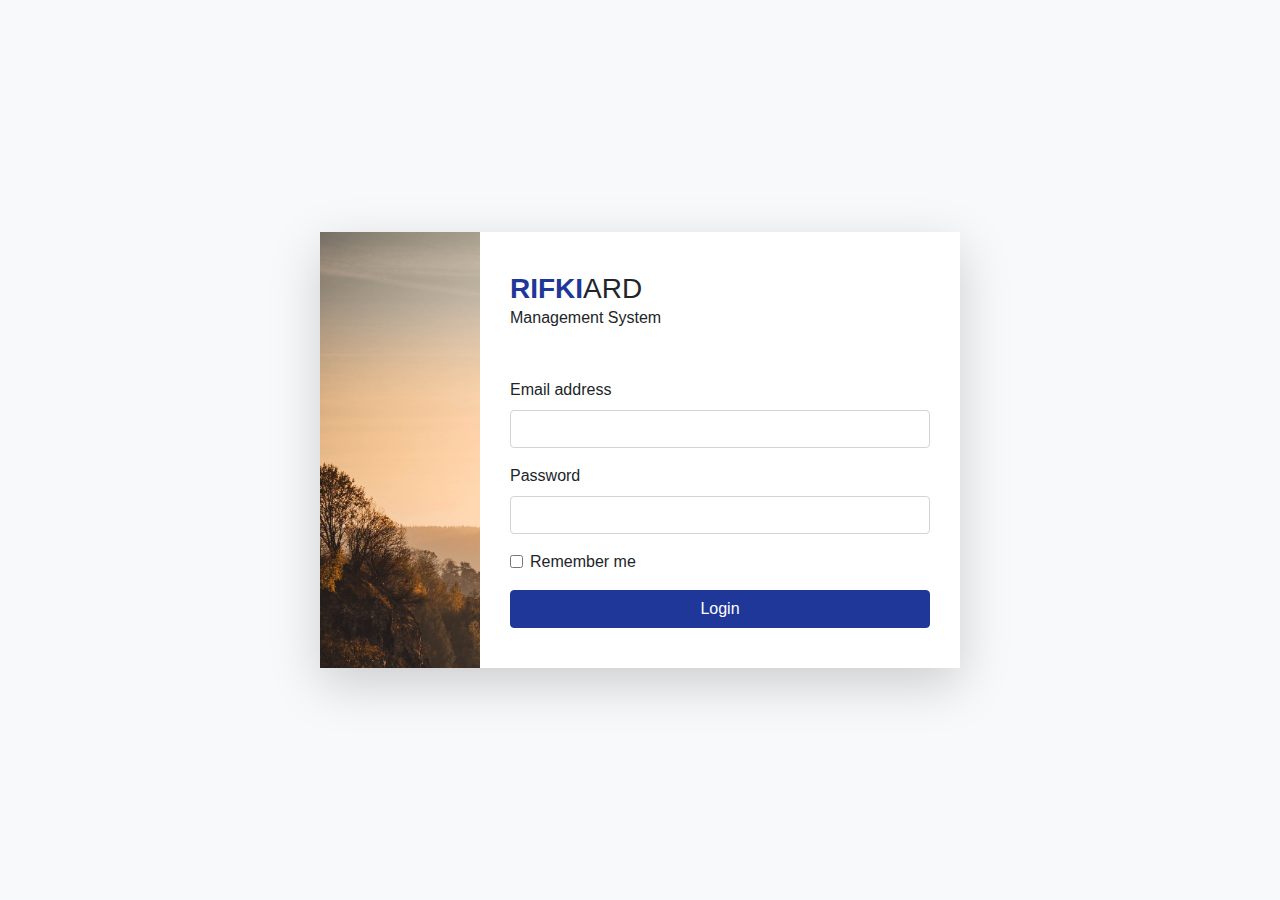
<file: login.html>
<!DOCTYPE html>
<html lang="en">

<head>
    <meta charset="UTF-8">
    <meta name="viewport" content="width=device-width, initial-scale=1.0">
    <title>Document</title>
    <link rel="stylesheet" href="assets/css/main.css">
</head>

<body class="auth">
    <div class="justify-content-center align-items-center h-100 d-flex">
        <div class="login-wrapper shadow-lg">
            <div class="login-image">
            </div>
            <div class="login-inner">
                <!-- <div class="alert alert-danger alert-slide rounded-0">E-mail atau password salah</div> -->
                <div class="login-content">
                    <h3 class="mb-0"><b class="text-primary">RIFKI</b>ARD</h3>
                    <p class="mb-5">Management System</p>
                    <form class="my-validate" autocomplete="off">
                        <div class="form-group form-group-default">
                            <label for="email">Email address</label>
                            <input type="email" name="email" class="form-control" id="email" required>
                        </div>
                        <div class="form-group form-group-default">
                            <label for="password">Password</label>
                            <input type="password" name="password" class="form-control" id="password" required>
                        </div>
                        <div class="form-group form-group-default form-check">
                            <input type="checkbox" name="remember" class="form-check-input" id="remember">
                            <label class="form-check-label" for="remember">Remember me</label>
                        </div>
                        <button type="submit" class="btn btn-primary btn-block">Login</button>
                    </form>
                </div>
            </div>
        </div>
    </div>

    <script src="assets/js/jquery-3.5.1.min.js"></script>
    <script src="assets/js/bootstrap.bundle.min.js"></script>

    <script src="assets/plugins/jquery-validate/jquery.validate.min.js"></script>
    <script src="assets/js/app.js"></script>
</body>

</html>
</file>
